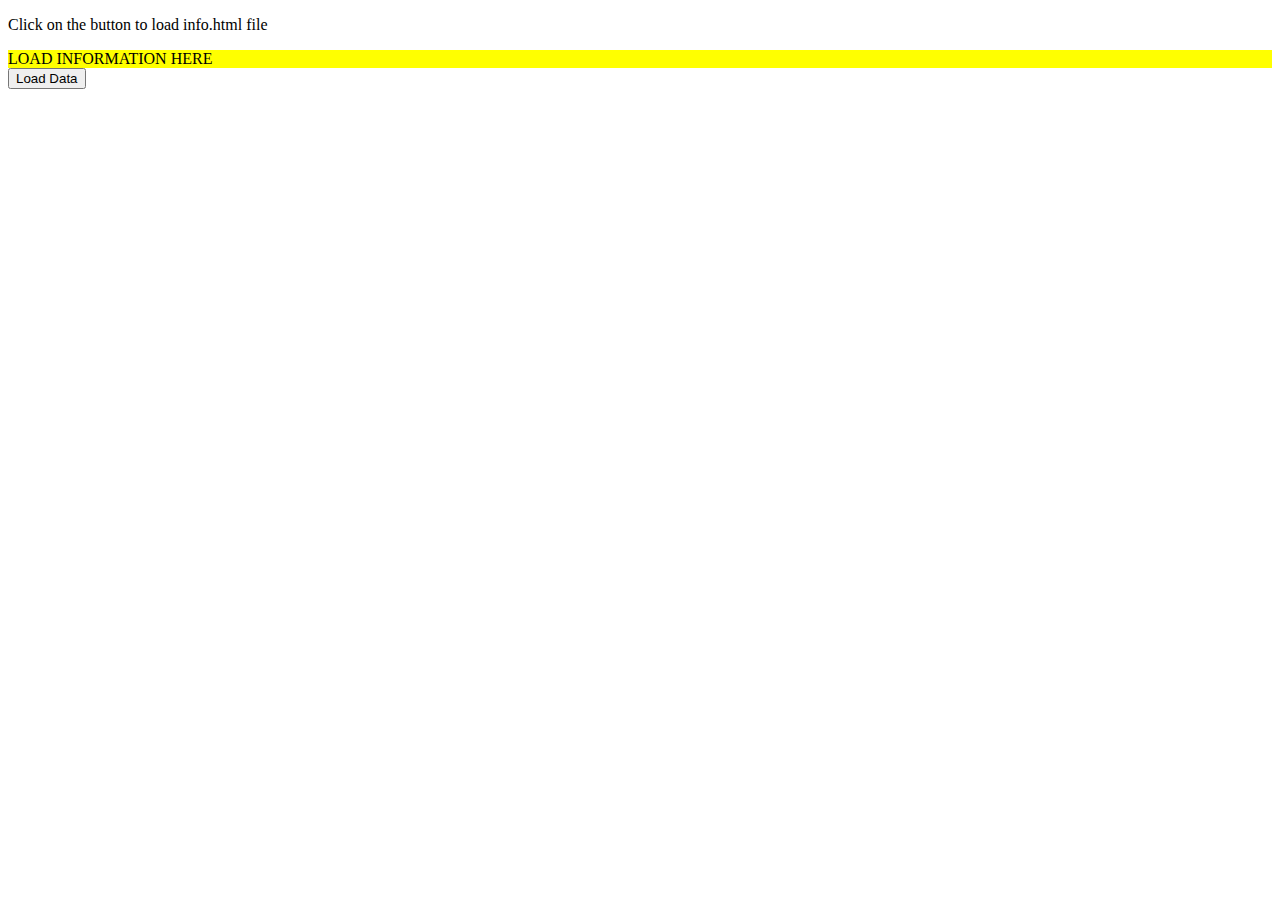
<file: jquery-with-ajax/index.html>
<!DOCTYPE html>
<html lang="en">
<head>
    <meta charset="UTF-8">
    <meta name="viewport" content="width=device-width, initial-scale=1.0">
    <title>jQuery with AJAX</title>
    <script src="https://code.jquery.com/jquery-3.7.1.js" integrity="sha256-eKhayi8LEQwp4NKxN+CfCh+3qOVUtJn3QNZ0TciWLP4=" crossorigin="anonymous"></script>
    <script src="script.js" type="text/javascript"></script>
</head>
<body>
    
    <p>Click on the button to load info.html file</p>

    <div id="stage" style="background-color: yellow;">
        LOAD INFORMATION HERE
    </div>

    <input type="button" id="driver" value="Load Data">

</body>
</html>
</file>
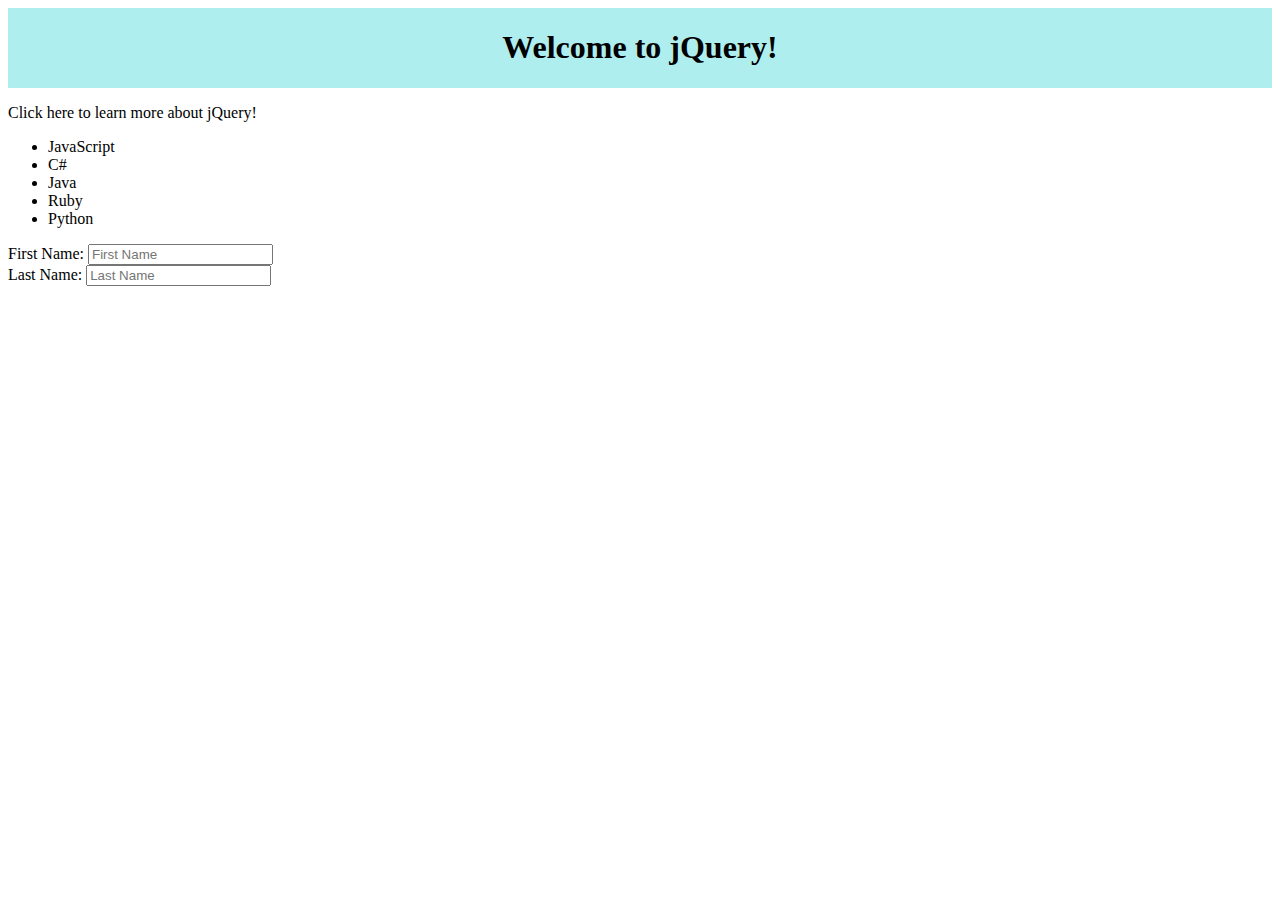
<file: lesson-2-hands-on/index.html>
<!DOCTYPE html>
<html lang="en">
<head>
    <meta charset="UTF-8">
    <meta name="viewport" content="width=device-width, initial-scale=1.0">
    <title>Document</title>
    <link rel="stylesheet" href="style.css">
    <script src="https://code.jquery.com/jquery-3.7.1.js" integrity="sha256-eKhayi8LEQwp4NKxN+CfCh+3qOVUtJn3QNZ0TciWLP4=" crossorigin="anonymous"></script>
    <script src="script.js"></script>
</head>
<body>
    <header class="title">
        <h1>Welcome to jQuery!</h1>
    </header>

    <p class="main">Click here to learn more about jQuery!</p>

    <ul class="languages">
        <li>JavaScript</li>
        <li>C#</li>
        <li>Java</li>
        <li>Ruby</li>
        <li>Python</li>
    </ul>

    <div>
        <label for="firstName">First Name:</label>
        <input class="names" id="firstName" type="text" placeholder="First Name">

        <br>

        <label for="lastName">Last Name:</label>
        <input class="names" id="lastName" type="text" placeholder="Last Name">
    </div>
    
</body>
</html>
</file>
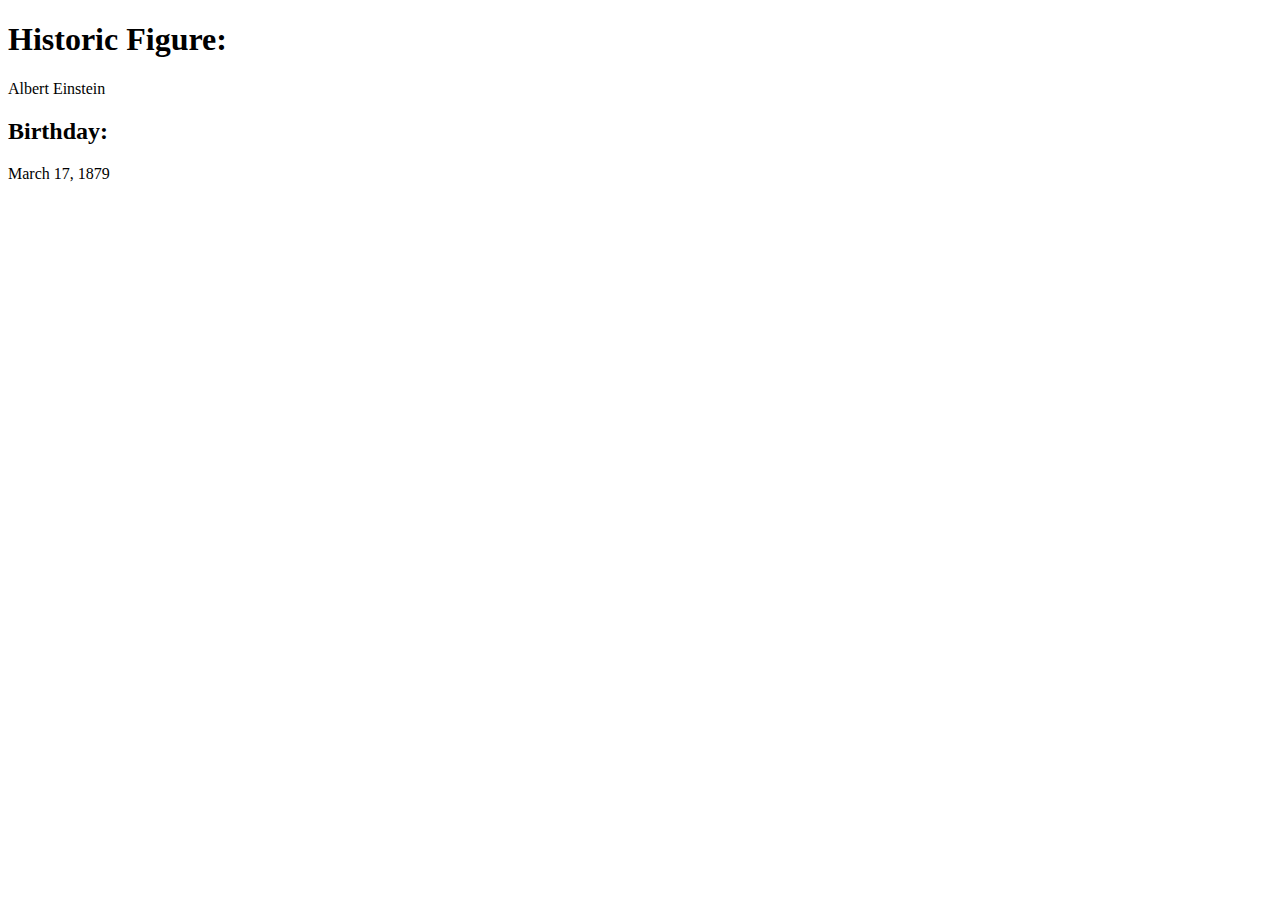
<file: lesson-9-hands-on/index.html>
<!DOCTYPE html>
<html lang="en">
<head>
    <meta charset="UTF-8">
    <meta name="viewport" content="width=device-width, initial-scale=1.0">
    <title>Lesson 9 : Hands-On</title>
</head>
<body>

    <h1>Historic Figure:</h1>
    <p id="name"></p>

    <h2>Birthday:</h2>
    <p id="birthday"></p>

    <script src="script.js"></script>

</body>
</html>
</file>
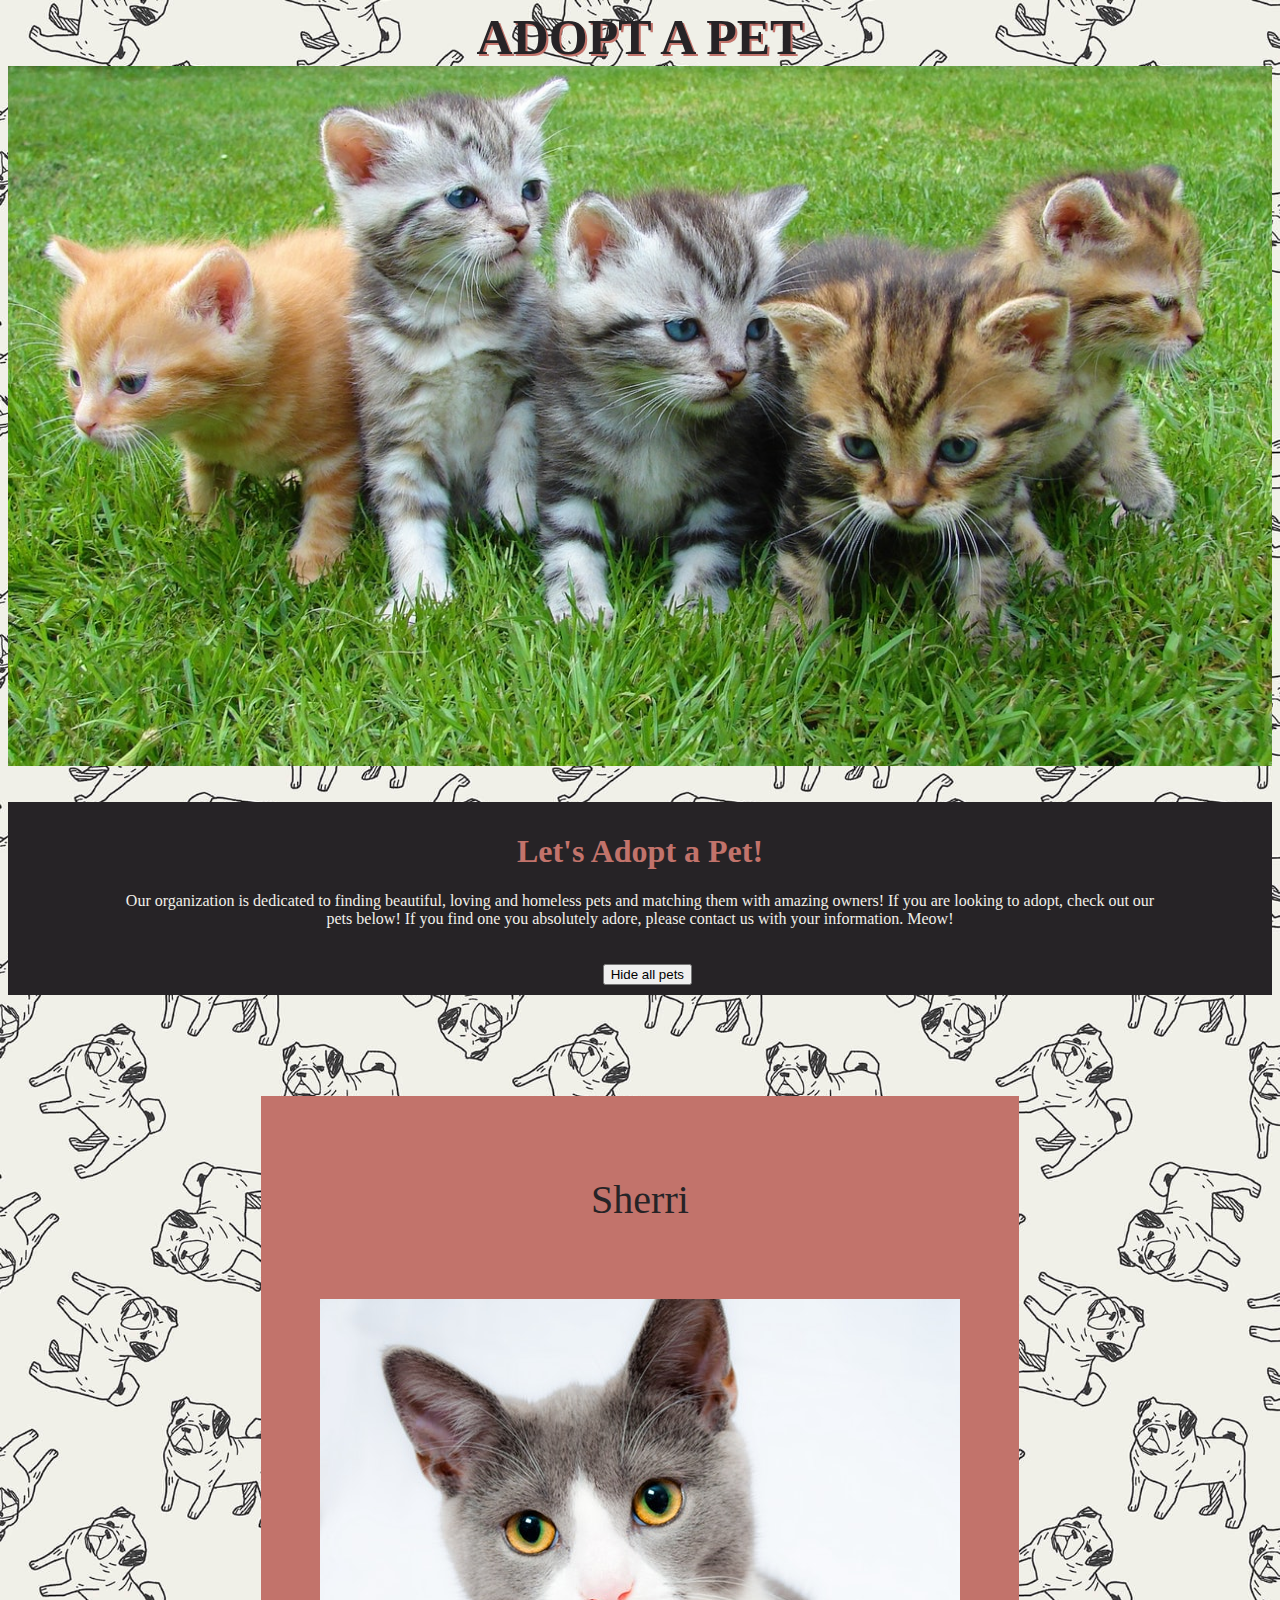
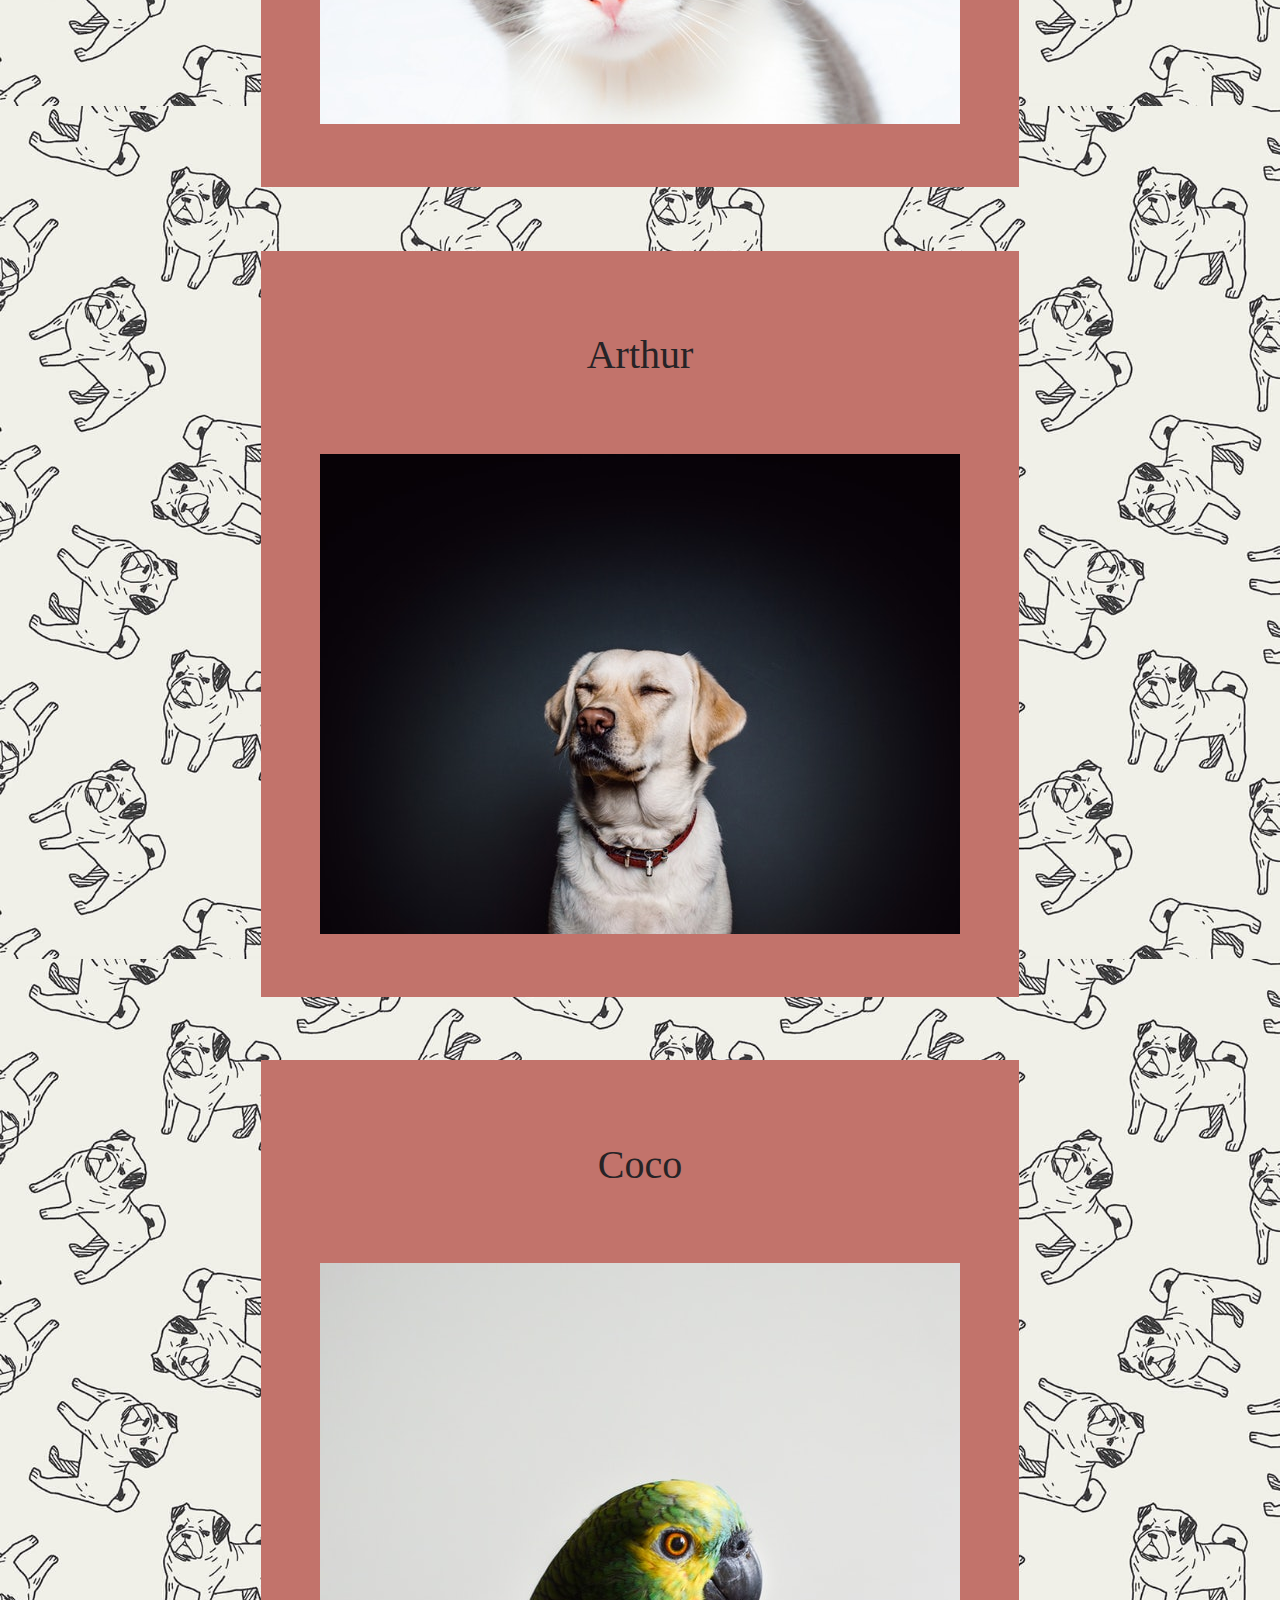
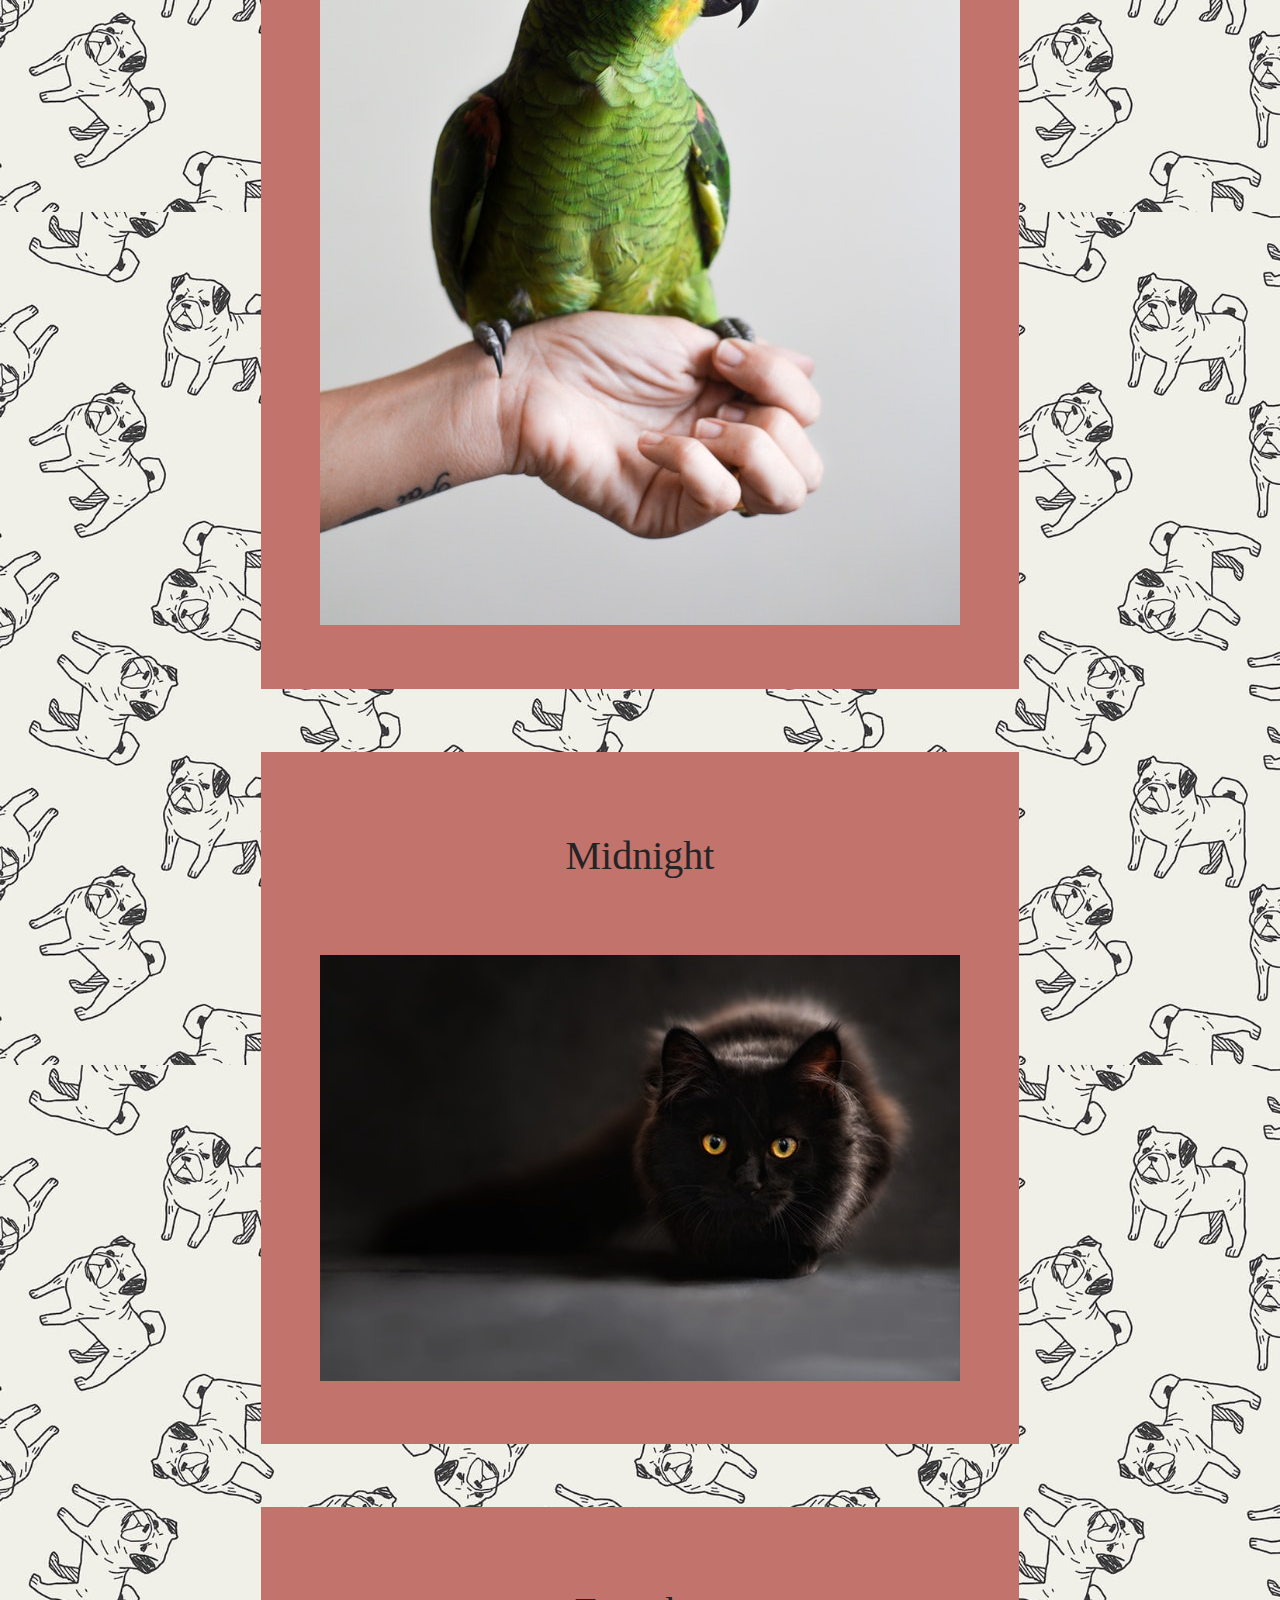
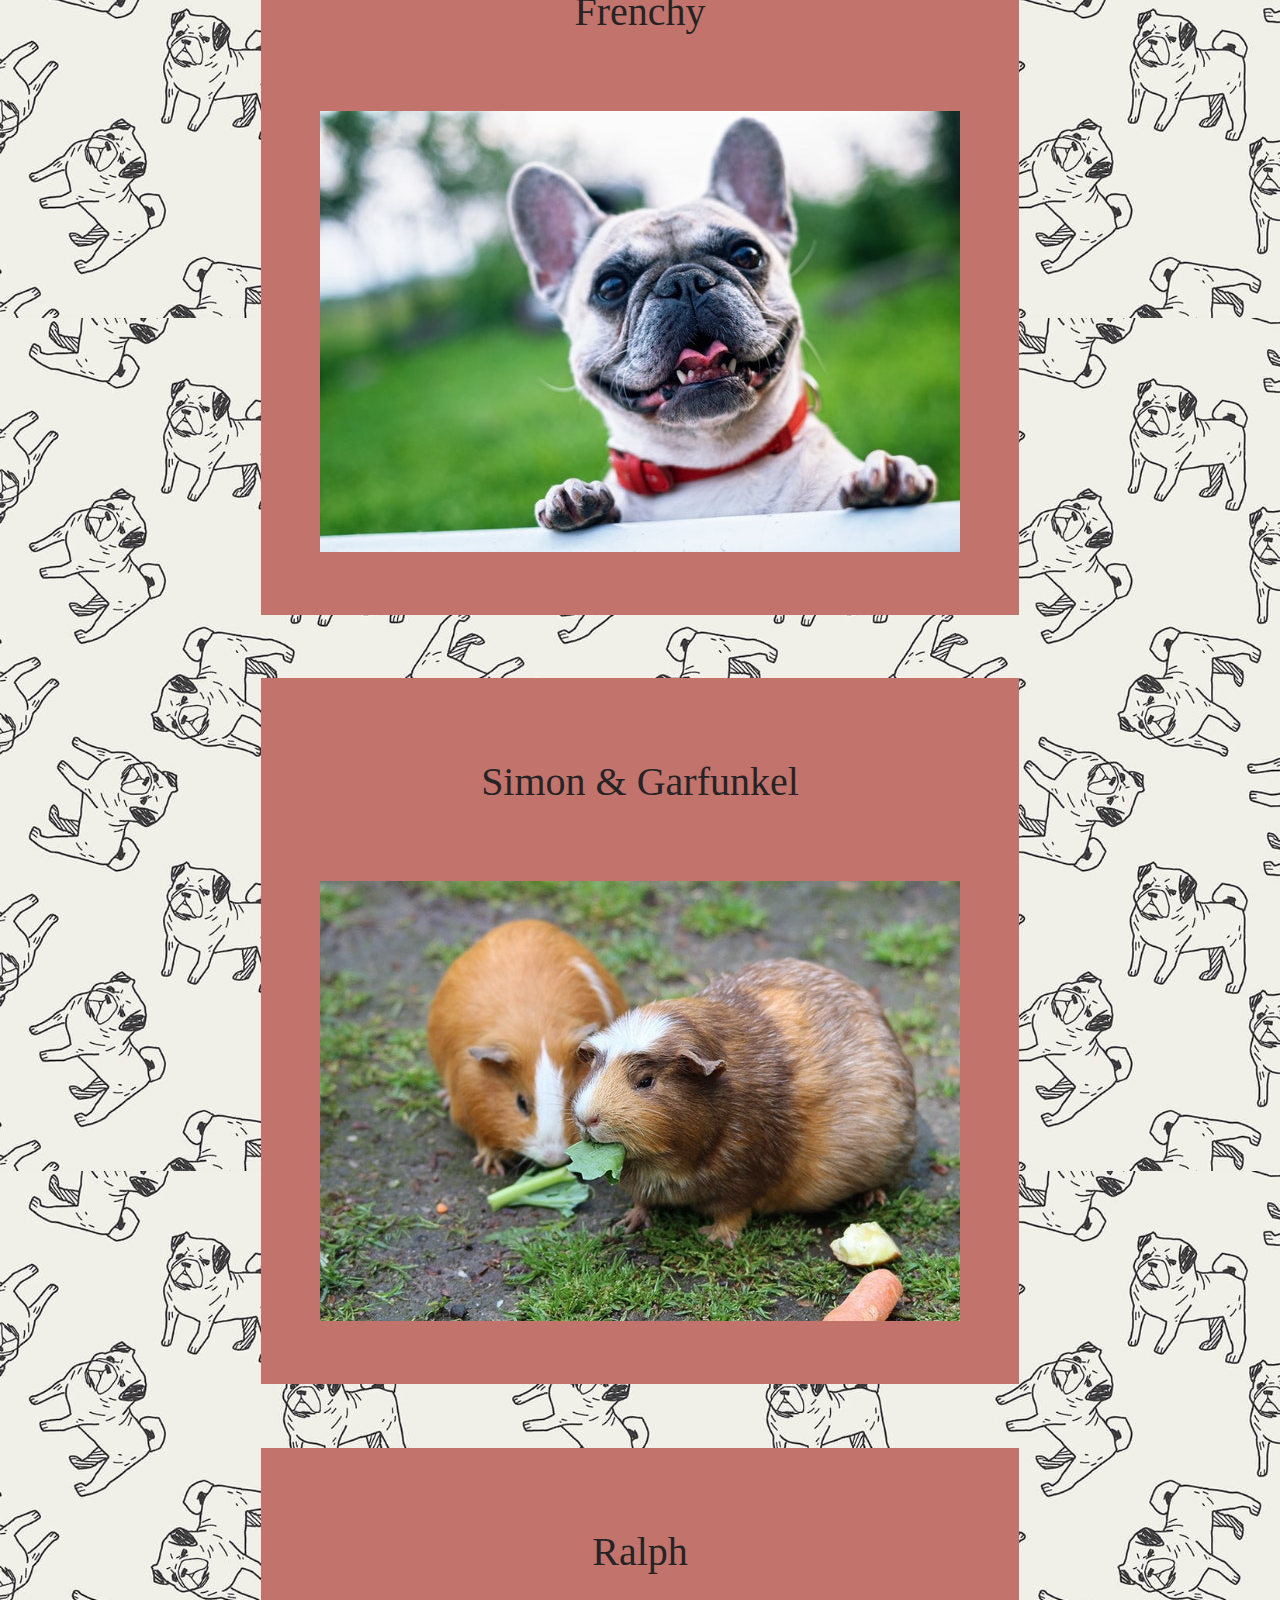
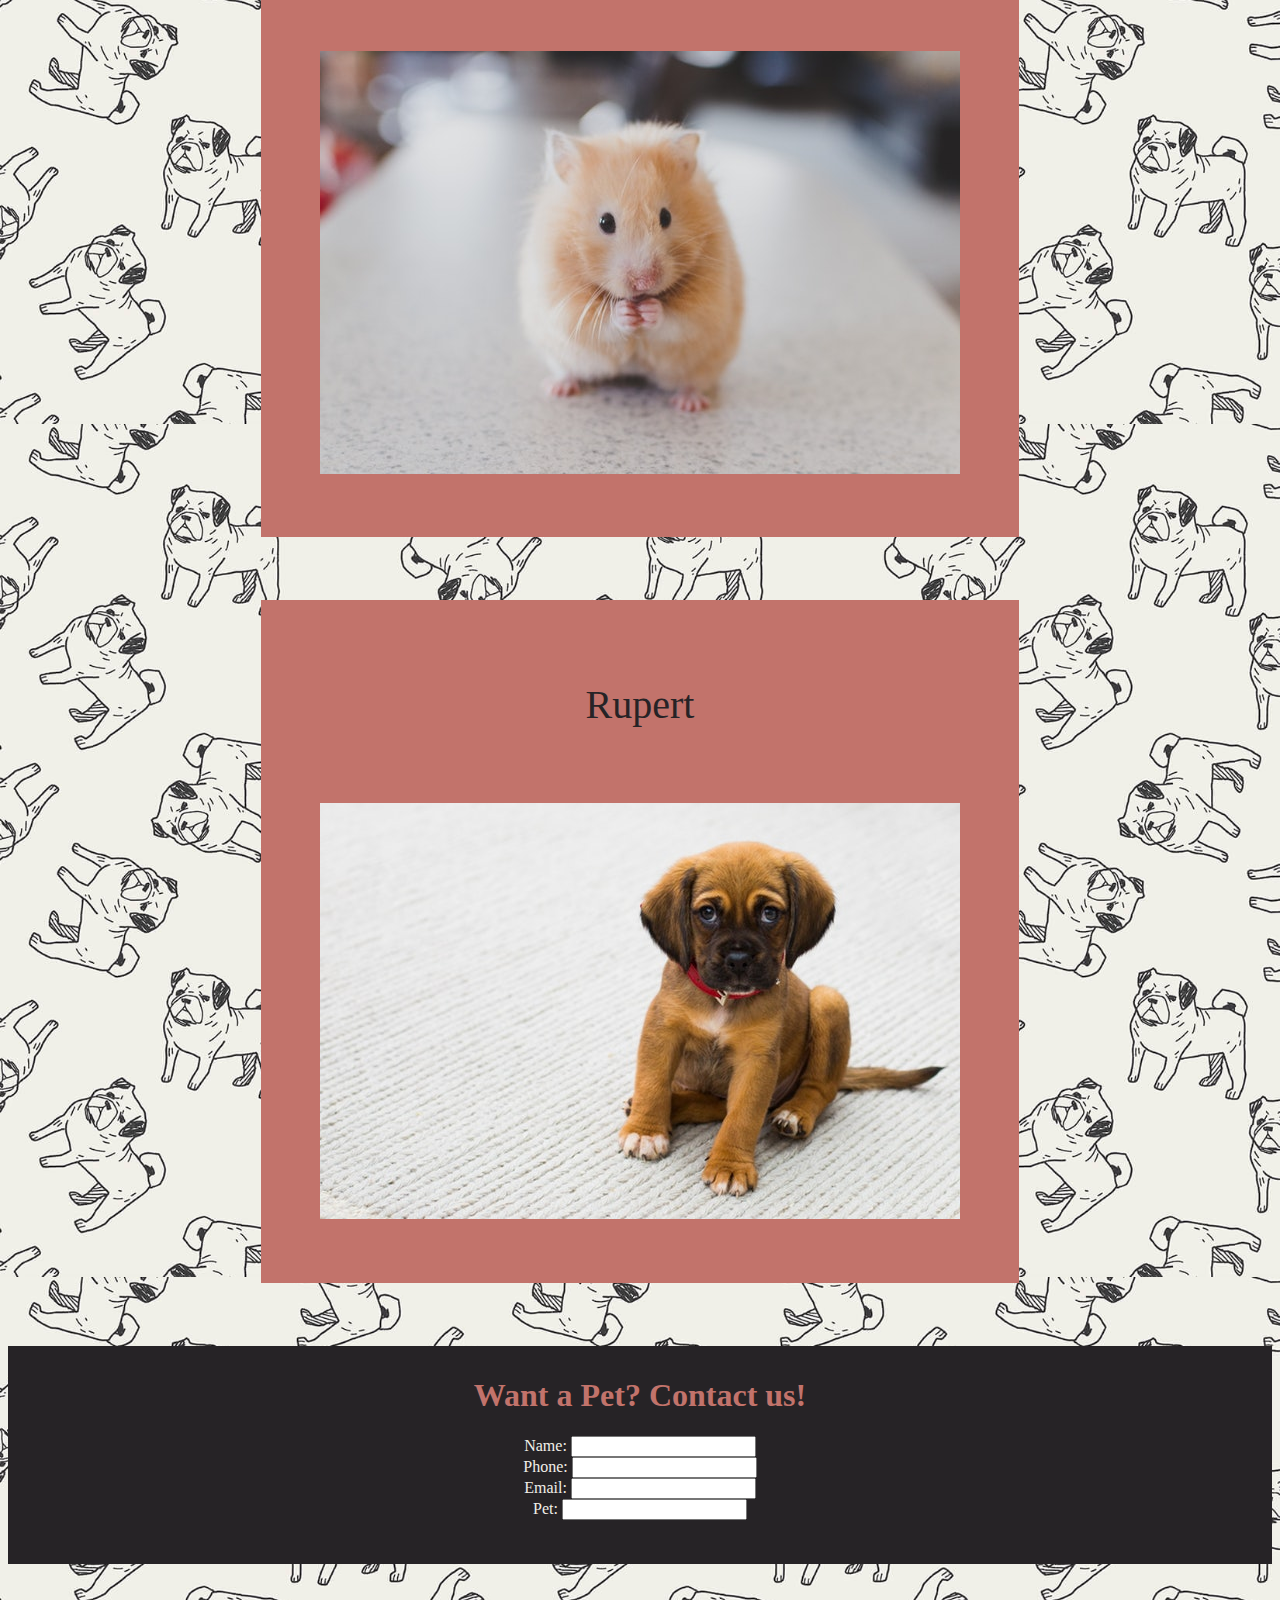
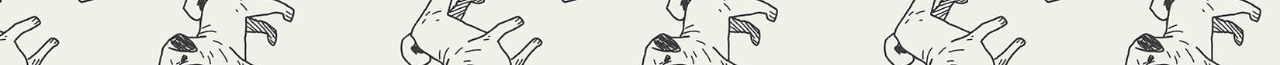
<file: lesson-1/jquery.html>
<!DOCTYPE html>
<html>
    <head>
        <meta charset="utf-8">
        <title></title>

          <link rel="stylesheet" type="text/css" href="style.css">
 
          <script src="https://code.jquery.com/jquery-3.7.1.min.js" integrity="sha256-/JqT3SQfawRcv/BIHPThkBvs0OEvtFFmqPF/lYI/Cxo=" crossorigin="anonymous"></script>
          <script src="jquery.js"></script>
    </head>
    <body>
        <header>ADOPT A PET</header>
        <div class="entry"></div>

        <br><br>

        <div class="panel">
        <h1>Let's Adopt a Pet!</h1>
        <p class="p1">Our organization is dedicated to finding beautiful, loving and homeless pets and matching them with amazing owners! If you are looking to adopt, check out our pets below! If you find one you absolutely adore, please contact us with your information. Meow!</p>
        <button>Hide all pets</button>
        </div>

        <div class="pets">
        <p class="pets">Sherri</p>
        <img src="images/cat.jpeg">
        </div>
        <div class="pets">
        <p class="pets">Arthur</p>
        <img src="images/dog.jpg">
        </div>
        <div class="pets">
        <p class="pets">Coco</p>
        <img src="images/bird.jpeg">
        </div>
        <div class="pets">
        <p class="pets">Midnight</p>
        <img src="images/black-cat.jpg">
        </div>
        <div class="pets">
        <p class="pets">Frenchy</p>
        <img src="images/french-bulldog.jpeg">
        </div>
        <div class="pets">
        <p class="pets">Simon & Garfunkel</p>
        <img src="images/guinea-pigs.jpeg">
        </div>
        <div class="pets">
        <p class="pets">Ralph</p>
        <img src="images/ralph.jpg">
        </div>
        <div class="pets">
        <p class="pets">Rupert</p>
        <img src="images/puppy.jpeg">
        </div>


        <div class="panel" id="contact">
        <h1>Want a Pet? Contact us!</h1>
        <p id="rainbows">Name: <input class="name"><br>
        Phone: <input class="phone"> <br>
        Email: <input class="email"> <br>
        Pet: <input class="pet"></p> <br>
        <!-- Consider this HTML and following JS -->
        <!-- <h3>Describe yourself: </h3> <textarea type="text"></textarea>

        <p>Keypresses: <div>0</div></p> -->
        </div>

    </body>
</html>
</file>
<file: lesson-2-hands-on/style.css>
.title {
    display: flex;
    justify-content: center;
    background-color: paleturquoise;
}

.input {
    color: red;
}
</file>
<file: lesson-1/style.css>
/*Students Add Code Here*/
.blue {
    background-color: blue;
    font-size: xx-large;
}





/*Styling for the website*/
body{
    background-color: #262326;
    background-image: url("images/manypugs.jpg");
    background-size: contain;
}

button {
    margin-left: 47%;
}
.entry {
    background-image: url("images/kittens-cat-cat-puppy-rush-45170.jpeg");
    background-size: cover;
    height: 700px;
    width: 100%;
}

header {
    background-color: transparent;
    color: #262326;
    text-align: center;
    font-size: 50px;
    font-family: Georgia;
    font-weight:900;
    text-shadow: 2px 2px #c2736b;
}

h1{
    text-align: center;
    font-family: Georgia;
    color: #c2736b;
}

p{
    text-align: center;
    font-family: Georgia;

}

.p1{
    padding-left: 100px;
    padding-right: 100px;
    padding-bottom: 20px;
}

.panel {
    background-color: #262326;
   /* margin-right: 70px;
    margin-left: 70px;*/
    margin-bottom: 8%;
    padding: 10px;
    /*width: 100%;*/
    color:#F1EFE9;
}

.pets {
    background-color: #c2736b;
    margin-right: 20%;
    margin-left: 20%;
    margin-bottom: 5%;
    padding-bottom: 5%;
    padding-top: 2%;
    font-size: 40px;
    color:#262326;
}

img {
    /*padding-top: 20px;*/
    /*border-radius: 8%;*/
    display: block;
    margin: auto;
}
</file>
